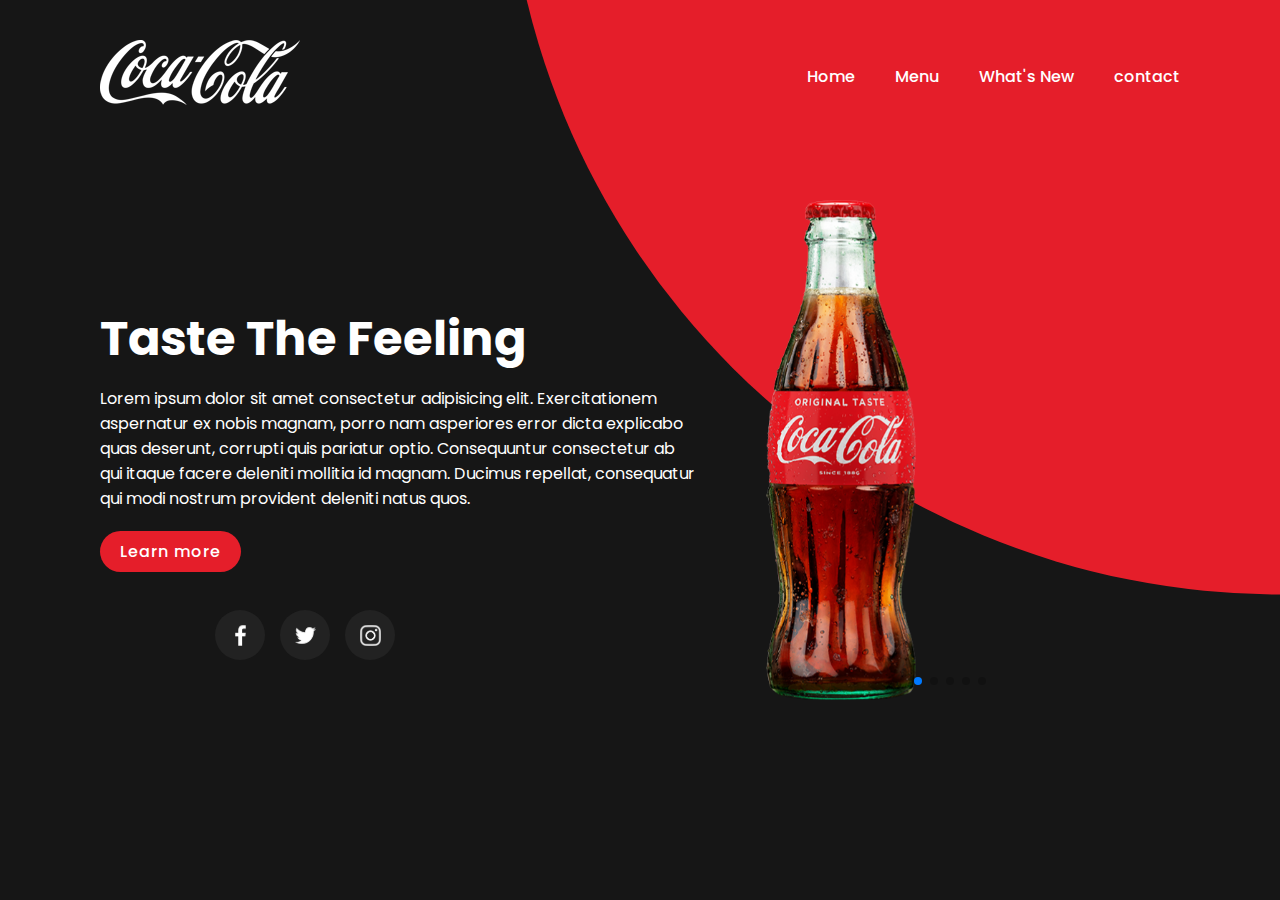
<file: Landing Page/index.html>
<!DOCTYPE html>
<html lang="en">

<head>
  <meta charset="UTF-8">
  <meta http-equiv="X-UA-Compatible" content="IE=edge">
  <meta name="viewport" content="width=device-width, initial-scale=1.0">
  <link rel="stylesheet" href="style.css">
  <link rel="stylesheet" href="https://cdn.jsdelivr.net/npm/swiper/swiper-bundle.min.css" />
  <title>Document</title>
</head>

<body>
  <section>
    <div class="circle"></div>
    <header>
      <a href="#" class="logo"><img src="logo (1).png" alt="logo"></a>
      <div class="toggle" onclick=" toggleMenu()"></div>
      <ul class="navigation" onclick="navigation">
        <li><a href="#">Home</a></li>
        <li><a href="#">Menu</a></li>
        <li><a href="#">What's New</a></li>
        <li><a href="#">contact</a></li>
      </ul>

    </header>
    <div class="content">
      <div class="text-box">
        <h2>Taste The Feeling</h2><br>
        <p> Lorem ipsum dolor sit amet consectetur adipisicing elit. Exercitationem aspernatur ex nobis
          magnam, porro nam asperiores error dicta explicabo quas deserunt, corrupti quis pariatur optio.
          Consequuntur consectetur ab qui itaque facere deleniti mollitia id magnam. Ducimus repellat,
          consequatur qui modi nostrum provident deleniti natus quos.
        </p>
        <a href="#">Learn more</a>

      </div>
      <div class="social-media">
      <ul class="sci">
        <li><a href="#"><img src="facebook (1).png" alt="facebook"></a></li>
        <li><a href="#"><img src="twitter (1).png" alt="facebook"></a></li>
        <li><a href="#"><img src="instagram (1).png" alt="facebook"></a></li>
      </ul>
    </div>
      <div class="img-box">
        <div class="swiper mySwiper">
          <div class="swiper-wrapper">
            <div class="swiper-slide">
              <img src="cocacola1.png" />
            </div>
            <div class="swiper-slide">
              <img src="cocacola3.png" />
            </div>
            <div class="swiper-slide">
              <img src="cocacola4.png" />
            </div>
            <div class="swiper-slide">
              <img src="cocacola5.png" />
            </div>
            <div class="swiper-slide">
              <img src="cocacola6.png" />
            </div>
          </div>
          <div class="swiper-pagination"></div>

        </div>
      </div>


  </section>
  <script src="https://cdn.jsdelivr.net/npm/swiper/swiper-bundle.min.js"></script>

  <!-- Initialize Swiper -->
  <script>
    var swiper = new Swiper(".mySwiper", {
      effect: "coverflow",
      grabCursor: true,
      centeredSlides: true,
      slidesPerView: "auto",
      coverflowEffect: {
        rotate: 50,
        stretch: 0,
        depth: 200,
        modifier: 1,
        slideShadows: true,
      },
      pagination: {
        el: ".swiper-pagination",
      },
      loop: true,
    });

   
  </script>
  <script>
     function toggleMenu(){
      const menuToggle = document.querySelector('.toggle');
      const navigation = document.querySelector('.navigation')
      menuToggle.classList.toggle('active')
      navigation.classList.toggle('active')
    }
  </script>


</body>

</html>
</file>
<file: Landing Page/style.css>
@import url('https://fonts.googleapis.com/css2?family=Montserrat:wght@300;400;500;600;700&family=Poppins:wght@200;300;400;500;600;700;800;900&display=swap');

 * {
    margin: 0;
    padding: 0;
    box-sizing: border-box;
    font-family: 'Poppins', sans-serif;
 }

 section {
    position: relative;
    width: 100%;
    min-height: 100vh;
    padding: 100px;
    display: flex;
    justify-content: space-between;
    align-items: center;
    background: #161616;
 }

 section .circle {
    position: absolute;
    top: 0;
    left: 0;
    width: 100%;
    height: 100%;
    background: #e51e2a;
    clip-path: circle(70% at right -20%);
 }

 header {
    position: absolute;
    top: 0;
    left: 0;
    width: 100%;
    padding: 40px 100px;
    display: flex;
    justify-content: space-between;
    align-items: center;


 }

 header .logo {
    position: relative;
    max-width: 150px;

 }

 header .navigation {
    position: relative;
    display: flex;
 }

 header .navigation li {
    list-style: none;

 }

 header .navigation li a {
    display: inline-block;
    color: #fff;
    font-weight: 500;
    text-decoration: none;
    margin-left: 40px;
    transition: 0s ease-in-out;
 }

 header .navigation li a:hover {
    font-weight: 800;
    transform: translateY(-10px);
 }

 .content {
    position: relative;
    width: 100%;
    display: flex;
    justify-content: space-between;
    align-items: center;

 }

 .content .text-box {
    position: relative;
    max-width: 600px;
    margin-right: 20px;
 }

 .content .text-box h2 {
    color: #fff;
    font-size: 3rem;
    margin-bottom: 10px;
    line-height: 1.4rem;
    font-weight: 700;
 }

 .content .text-box p {
    color: #fff;
 }

 .content .text-box a {
    display: inline-block;
    margin-top: 20px;
    padding: 8px 20px;
    background: #e51e2a;
    color: #fff;
    border-radius: 40px;
    font-weight: 500;
    letter-spacing: 1px;
    text-decoration: none;
 }

 .sci {
    position: absolute;
    bottom: 40px;
    left: 100px;
    display: flex;
    justify-content: flex-end;
    align-items: center;

 }

 .sci li {
    list-style: none;
 }

 .sci li a {
    display: inline-block;
    margin-left: 15px;
    background: #222;
    width: 50px;
    height: 50px;
    display: flex;
    justify-content: center;
    align-items: center;
    border-radius: 50%;
    transition: 0.2s ease-in-out;

 }

 .sci li a:hover {
    background-color: #e51e2a;
    transform: translateY(-10px);
 }

 .sci li a img {
    filter: invert(1);
    transform: scale(0.5);
 }

 /* ************ slider*********** */
 .swiper {
    width: 80%;

 }

 .swiper-slide {
    background-position: center;
    background-size: cover;
    width: 180px;
    height: 500px;
    display: flex;
    justify-content: center;
 }

 .swiper-slide img {
    display: block;
    width: 100%;
 }

 .content .img-box {
    width: 100%;
    display: flex;
    justify-content: flex-end;
 }

 .content .img-box img {
    max-width: 150px;

 }

 .swiper-silde img {
    position: absolute;
    bottom: 0;
    min-height: 100%;
 }

 .swiper-container-3d .swiper-slid-shadow-left,
 .swiper-container-3d .swiper-slid-shadow-right {
    background-image: none;
 }

 /* **************RESPONSIVE************* */
 @media (min-width:920px) and (max-width:1000px) {
    .sci {

       flex-direction: row;
       justify-content: center;
       top: 100%;

    }
 }

 @media (min-width:700px)and (max-width:920px) {
    header {
       padding: 40px;
    }

    section {

       padding: 150px 40px;

    }

    .sci {
       position: absolute;
       bottom: 5px;
       top: 380px;
    }

    .content {
       flex-direction: row;
    }

    .content .text-box,
    .content .img-box {
       max-width: 100%;
    }

    .swiper {
       width: 60%;

    }
 }

 @media (max-width:700px) {
    header {
       padding: 20px;
    }

    section {

       padding: 100px 20px;

    }

    header .navigation {
       display: none;
    }

    header .navigation.active {
       position: fixed;
       top: 0;
       left: 0;
       width: 100%;
       height: 100%;
       background: #e51e2a;
       display: flex;
       flex-direction: column;
       justify-content: center;
       align-items: center;
       margin-left: 0;
       font-weight: 400;
       font-size: 1.5rem;
       z-index: 10;
    }

    .toggle {
       position: relative;
       width: 30px;
       height: 30px;
       background: url(menu.png);
       background-repeat: no-repeat;
       background-size: 30px;

    }

    header .active {
       position: fixed;
       right: 40px;
       background: url(close.png);
       background-size: 25px;
       background-repeat: no-repeat;
       z-index: 100;


    }

    header .navigation li a {
       padding: 10px;
       margin: 10px;
       transition: 0.3s ease-out;

    }

    header .navigation li a:hover {
       background: rgb(255, 254, 254);
       color: #e51e2a;
       border-radius: 50px;
       box-shadow: #222;

    }

    .sci {

       flex-direction: row;
       justify-content: center;
       top: 520px;

    }

    .sci li a {

       width: 30px;
       height: 30px;


    }

    .content {
       flex-direction: column;
    }

    .content .text-box,
    .content .img-box {
       max-width: 100%;
    }

    .swiper {
       width: 80%;


    }

    .swiper-slide {
       background-position: center;
       background-size: cover;
       width: 50px;
       height: 100px;
       display: flex;
       justify-content: center;
    }

    .swiper-slide img {
       display: block;
       width: 50%;
    }

    .content .img-box {
       width: 30%;
       display: flex;
       justify-content: left;
    }

    .content .img-box img {
       max-width: 150px;

    }

    .swiper-silde img {
       position: absolute;
       bottom: 0;
       min-height: 100%;
    }

 }

 @media (max-width:530px) {
    header {
       padding: 20px;
    }

   

    .sci {

       flex-direction: row;
       justify-content: center;
       top: 760px;

    }

    .content {
       flex-direction: column;
    }

    .content .text-box,
    .content .img-box {
       max-width: 100%;
    }

    header .navigation {
       display: none;
    }


 }

 @media (min-width:410px) and (max-width:530px) {

    .content .text-box,
    .content .img-box {
       max-width: 100%;
    }

    .content .text-box h2 {
       font-size: 30px;

    }

    .content .text-box p {
       font-size: 13px;
       font-weight: 300;
    }

    .content .text-box a {
       border-radius: 60px;
       font-weight: 400;
       margin-bottom: 20px;

    }

    header .navigation {
       display: none;
    }

    header .navigation.active {
       position: fixed;
       top: 0;
       left: 0;
       width: 100%;
       height: 100%;
       background: #e51e2a;
       display: flex;
       flex-direction: column;
       justify-content: center;
       align-items: center;
       margin-left: 0;
       font-weight: 400;
       font-size: 1.5rem;
       z-index: 10;
    }

    .toggle {
       position: relative;
       width: 30px;
       height: 30px;
       background: url(menu.png);
       background-size: 30px;

    }

    header .active {
       position: fixed;
       right: 40px;
       background: url(close.png);
       background-size: 25px;


    }

    header .navigation li a {
       padding: 10px;
       margin: 10px;
       transition: 0.3s ease-out;

    }

    header .navigation li a:hover {
       background: rgb(255, 254, 254);
       color: #e51e2a;
       border-radius: 50px;
       box-shadow: #222;

    }

    .sci {
       flex-direction: row;
       justify-content: center;
       top: 600px;
    }

    .sci li {
       list-style: none;
    }

    .sci li a {
       display: inline-block;
       margin-left: 15px;
       background: #222;
       width: 30px;
       height: 30px;
       display: flex;
       justify-content: center;
       align-items: center;
       border-radius: 50%;
       transition: 0.2s ease-in-out;

    }

    .swiper {
       width: 80%;


    }

    .swiper-slide {
       background-position: center;
       background-size: cover;
       width: 50px;
       height: 100px;
       display: flex;
       justify-content: center;
    }

    .swiper-slide img {
       display: block;
       width: 50%;
    }

    .content .img-box {
       width: 50%;
       display: flex;
       justify-content: left;
    }

    .content .img-box img {
       max-width: 120px;

    }

    .swiper-silde img {
       position: absolute;
       bottom: 0;
       min-height: 50%;
    }


 }

 @media(max-width:410px) {

    .content .text-box,
    .content .img-box {
       max-width: 100%;
    }

    .content .text-box h2 {
       font-size: 20px;

    }

    .content .text-box p {
       font-size: 10px;
       font-weight: 300;
    }

    .content .text-box a {
       border-radius: 60px;
       font-weight: 400;
       margin-bottom: 20px;

    }

    header .navigation {
       display: none;
    }

    header .navigation.active {
       position: fixed;
       top: 0;
       left: 0;
       width: 100%;
       height: 100%;
       background: #e51e2a;
       display: flex;
       flex-direction: column;
       justify-content: center;
       align-items: center;
       margin-left: 0;
       font-weight: 400;
       font-size: 1.5rem;
       z-index: 10;
    }

    .toggle {
       position: relative;
       width: 30px;
       height: 30px;
       background: url(menu.png);
       background-size: 30px;
       background-repeat: no-repeat;
       background-position: center;
       cursor: pointer;
       z-index: 10000;

    }

    .toggle .active {
       position: fixed;
       right: 40px;
       background: url(close.png);
       background-size: 25px;
       background-repeat: no-repeat;
       background-position: center;
       display: flex;

       cursor: pointer;

    }

    .sci {
       flex-direction: row;
       justify-content: center;
       top: 500px;
    }

    .sci li {
       list-style: none;
    }

    .sci li a {
       display: inline-block;
       margin-left: 15px;
       background: #222;
       width: 30px;
       height: 30px;
       display: flex;
       justify-content: center;
       align-items: center;
       border-radius: 50%;
       transition: 0.2s ease-in-out;

    }


    .swiper {
       width: 80%;


    }

    .swiper-slide {
       background-position: center;
       background-size: cover;
       width: 100px;
       height: 200px;
       display: flex;
       justify-content: center;
    }

    .swiper-slide img {
       display: block;
       width: 50%;
       height: ;
    }

    .content .img-box {
       width: 50%;
       display: flex;
       justify-content: left;
    }

    .content .img-box img {
       max-width: 100px;

    }

    .swiper-silde img {
       position: absolute;
       bottom: 0;
       min-height: 50%;
    }


 }

 @media(max-width:256px) {
    header .logo img {
       position: relative;
       max-width: 30vw;

    }


    header .navigation.active {
       position: fixed;
       top: 0;
       left: 0;
       width: 100%;
       height: 100%;
       flex-direction: column;
       align-items: center;
       justify-content: flex-start;
       font-weight: 200;
       font-size: 1rem;
       z-index: 10;
    }

    .toggle {
       position: relative;
       width: 1rem;
    }

    header .active {
       background-size: 7vw;
    }

    .sci {
       display: none;
    }

    .content .text-box a {
       border-radius: 50px;
       font-size: 0.5rem;
       font-weight: 300;
       margin-bottom: 20px;

    }


 }
</file>
